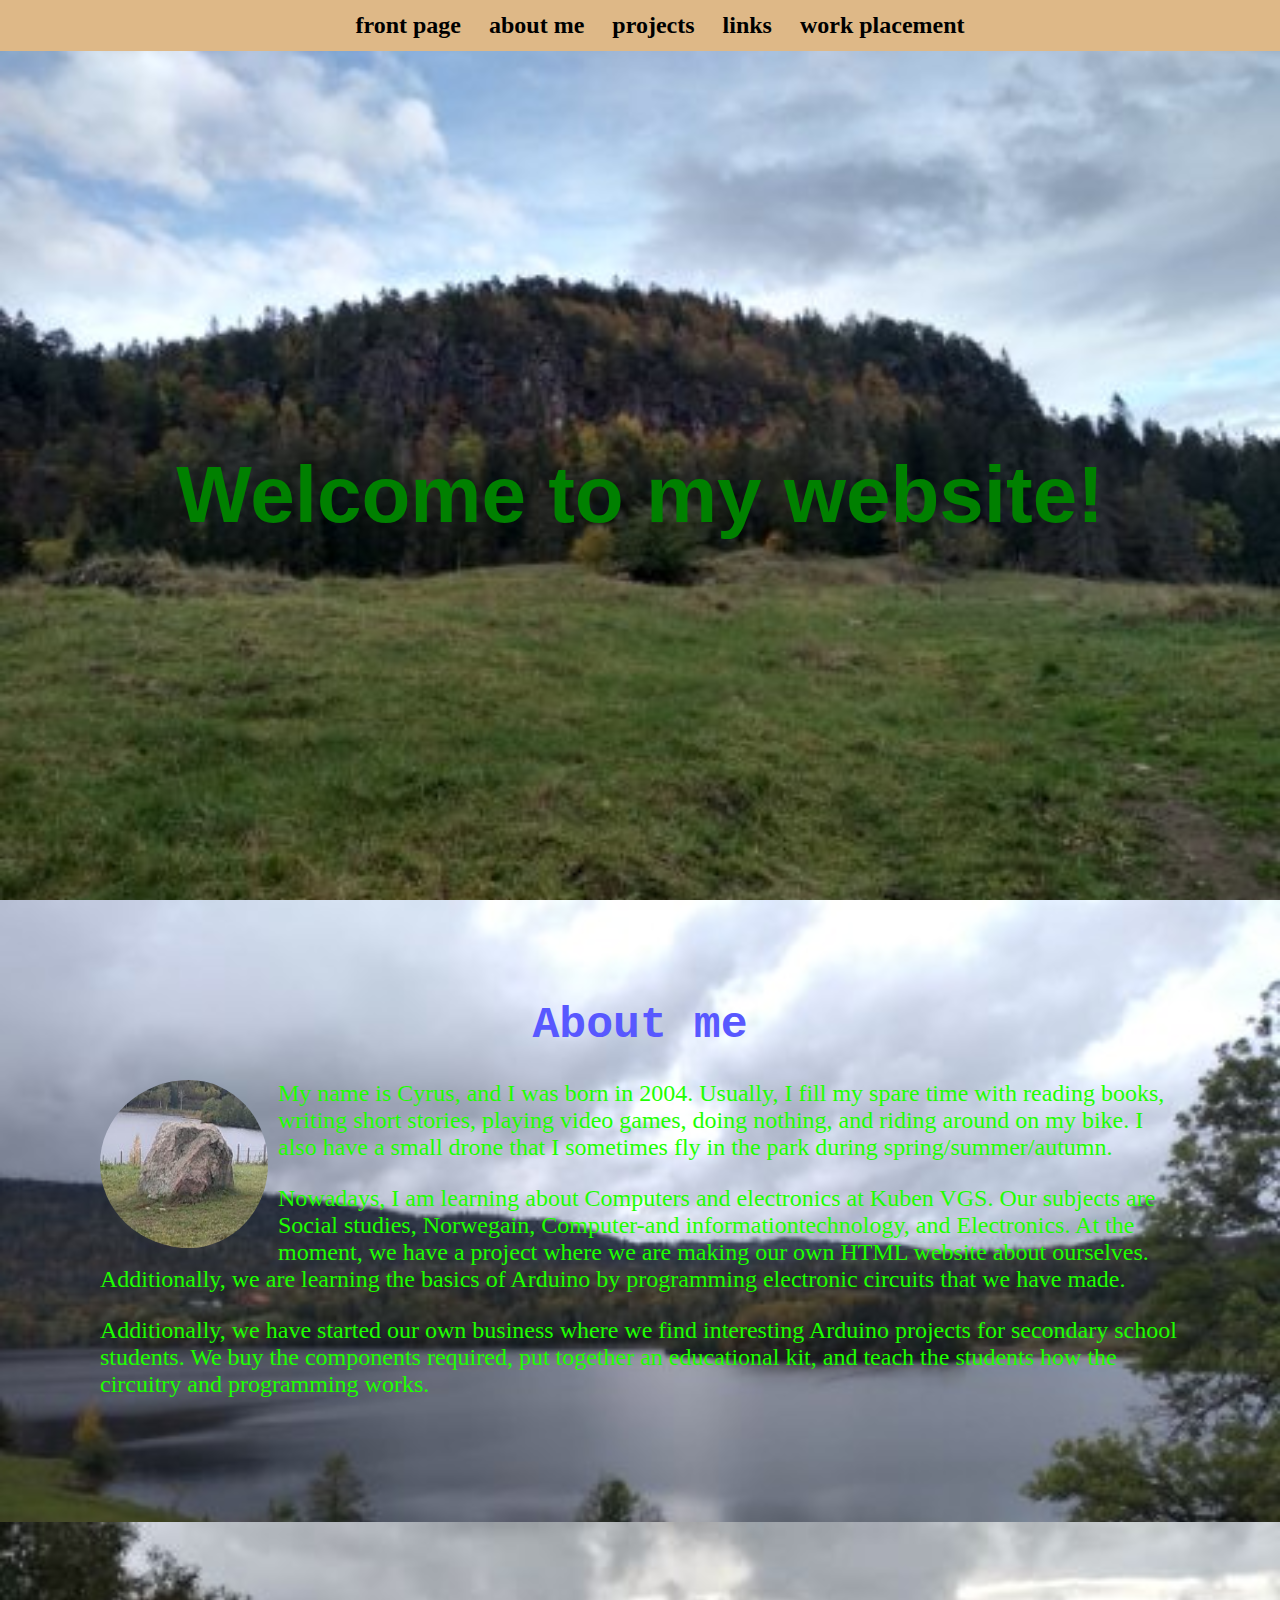
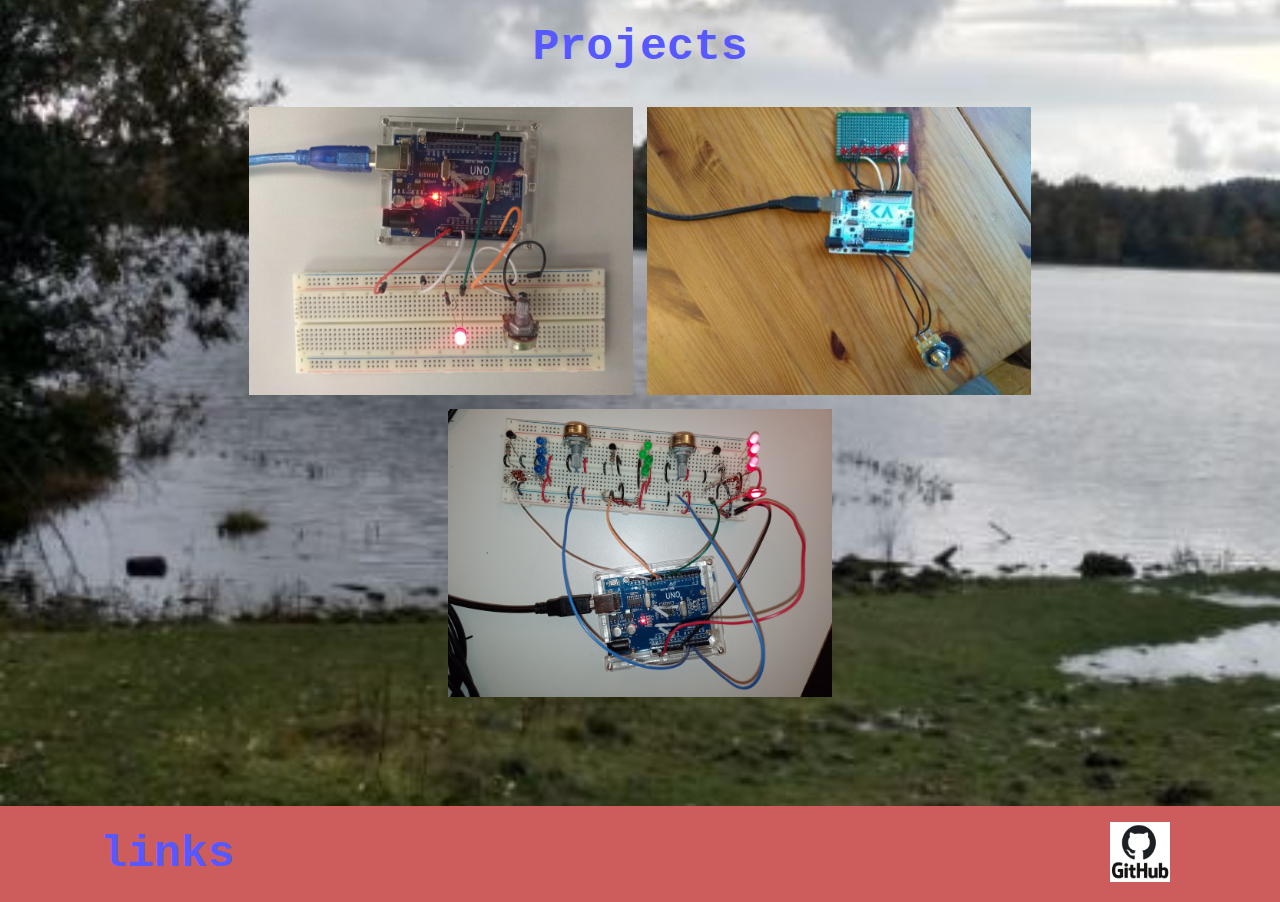
<file: index.html>
<!DOCTYPE html>
<html>
    <head>
        <link rel="stylesheet" href="css\style.css">
        <title>Cyrus</title>
        <meta name="viewport" content="width=device-width, initial-scale=10">
        <!-- Det går også ann å style dette i CSS, og bruke den i <header> ved hjelp av en class! -->
    </head>
    <body>
        <header>
            <nav class="nav main-nav">
                <!-- Unordered list er alle elementene samlet. -->
                <ul>
                    <!-- List item er elementet som inneholder teksten. -->
                    <!-- a er selve ankrede teksten. -->
                    <li><a href="#welcome-section">front page</a></li>
                    <li><a href="#about">about me</a></li>
                    <!-- <li><a href="#CV">CV</a></li> -->
                    <li><a href="#projects">projects</a></li>
                    <!-- <li><a href="#svalbard">trip to Svalbard</a></li> -->
                    <li><a href="#profile-link">links</a></li>
                    <li><a href="work.html" target="blank">work placement</a></li>
                </ul>
            </nav>
                <!-- Kun for ryddighetens skyld! -->
                <section>
                    <div id="welcome-section" class="background top-section">
                        <h1 class="greeting-title title">Welcome to my website!</h1>
                    </div>
                </section>
        </header>
        <!-- Brukte section i stedet for div, bare så jeg kunne legge til en flexbox i CSS. -->
        <section id="about" class="about-background background">
            <div class="container">
                <h1 class="main-section-header section-header">About me</h1>
                <div class="common-text main-common-text">
                    <!-- <img class="rock" src="images\forest-rock.jpg" alt="A painting by Neil Simone"> -->
                    <img class="rock" src="../images/rock_2.png" alt="rock">
                    <p>My name is Cyrus, and I was born in 2004. Usually, I fill my spare time with reading books, writing short stories, playing video games, doing nothing, and riding around on my bike. I also have a small drone that I sometimes fly in the park during spring/summer/autumn.</p>
                    <p>Nowadays, I am learning about Computers and electronics at Kuben VGS. Our subjects are Social studies, Norwegain, Computer-and informationtechnology, and Electronics. At the moment, we have a project where we are making our own HTML website about ourselves. Additionally, we are learning the basics of Arduino by programming electronic circuits that we have made.</p>
                    <p>Additionally, we have started our own business where we find interesting Arduino projects for secondary school students. We buy the components required, put together an educational kit, and teach the students how the circuitry and programming works.
                </div>
            </div>
        </section>
        <section id="projects"class="circuit-background background">
            <div class="container">
                <h1 class="main-section-header section-header">Projects</h1>
                <!-- Bildene som hyperlinker -->
                <div class="project-container">
                    <a href="pot_led.html" target="blank"><img class="project-tile" src="../images/pot_LED.jpg" alt="potentiometer-controlled LED"></a>
                    <a href="running_lights.html" target="blank"><img class="project-tile" src="../images/running.jpg" alt="running lights"></a>
                    <a href="christmas_decoration.html" target="blank"><img class="project-tile" src="../images/decoration.jpg"></a>
                </div>
            </div>
        </section>
        <footer id="profile-link">
            <div class="footer-container">
                <h3 class="main-section-header section-header media">links</h3>
                <ul class="media-nav">
                    <li>
                        <a href="https://github.com/Cyrus2004" target="blank"><img class="button-size" src="../images/git_hub-logo.png" alt="Github"></a>
                    </li>
                </ul>
            </div>
        </footer>
    </body>
</html>

<!-- To do:

Fix pot_led's project image and background image.
Add media querys. -->
</file>
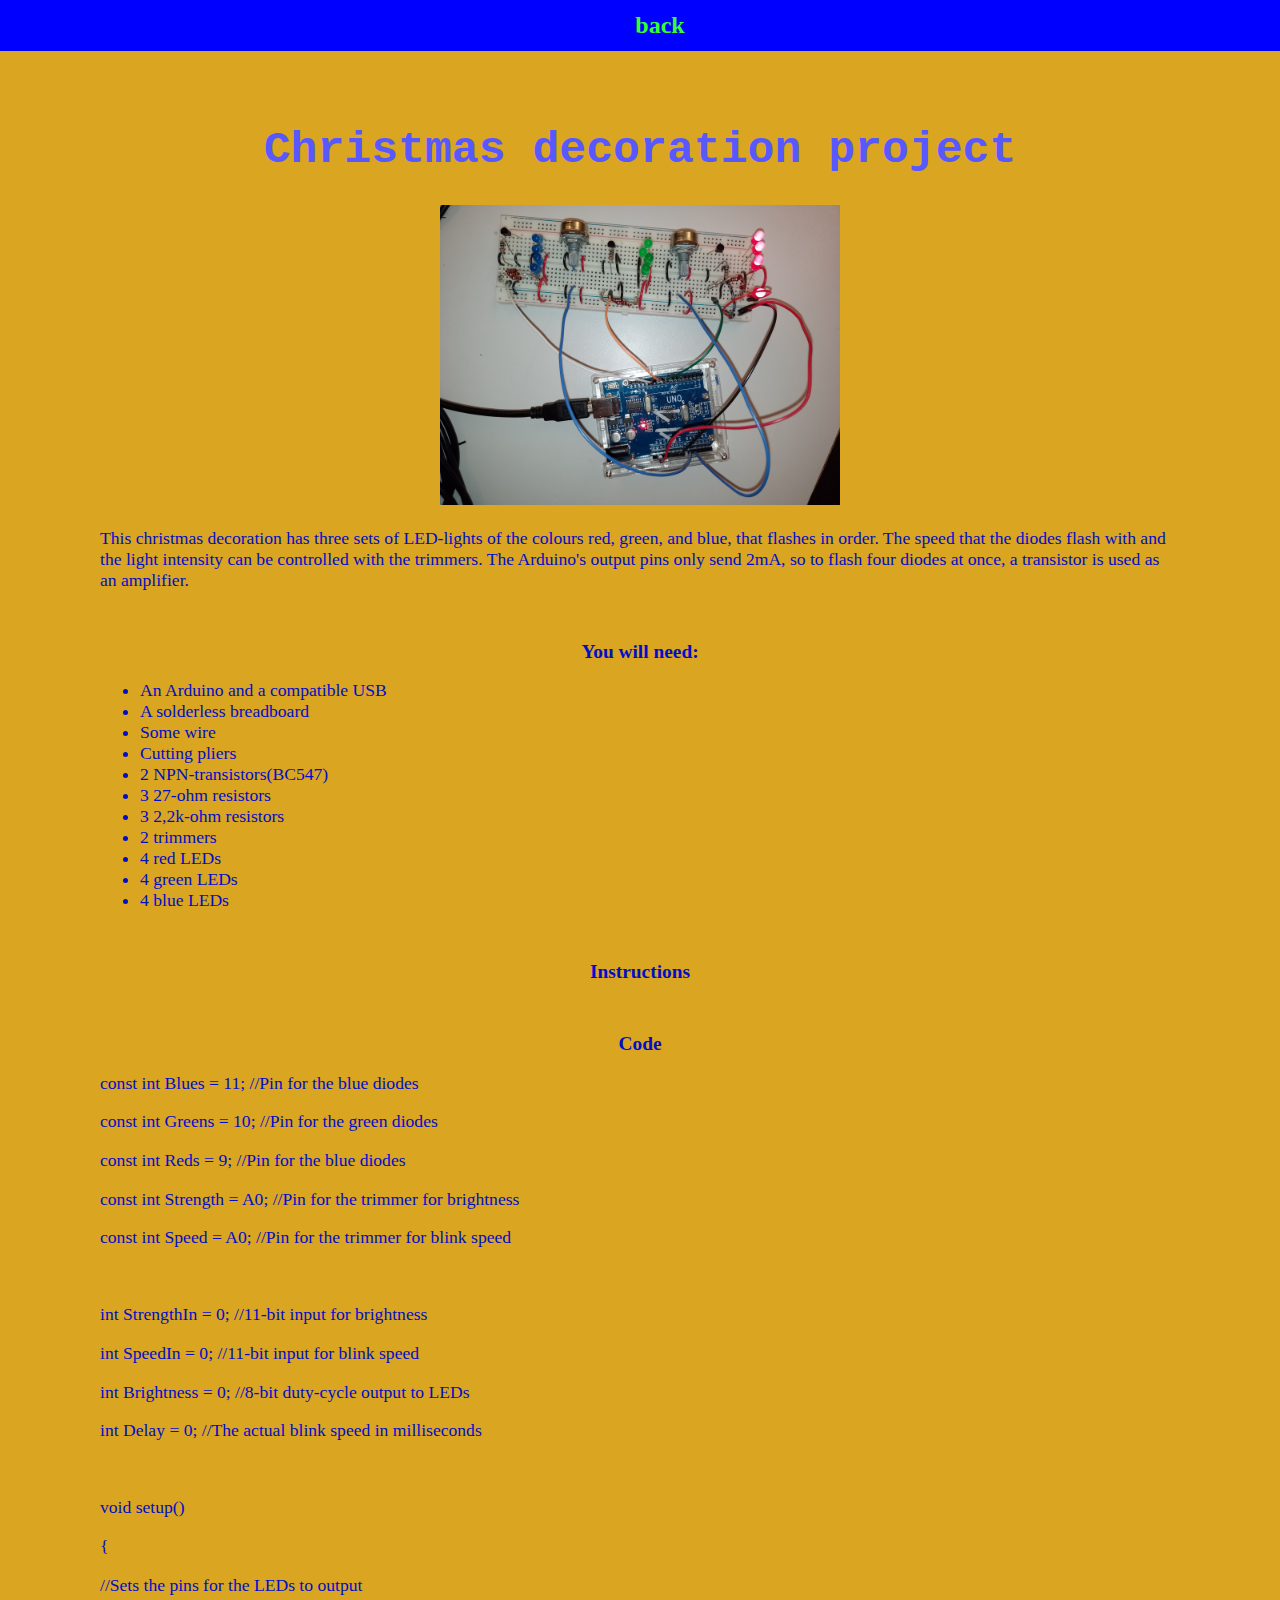
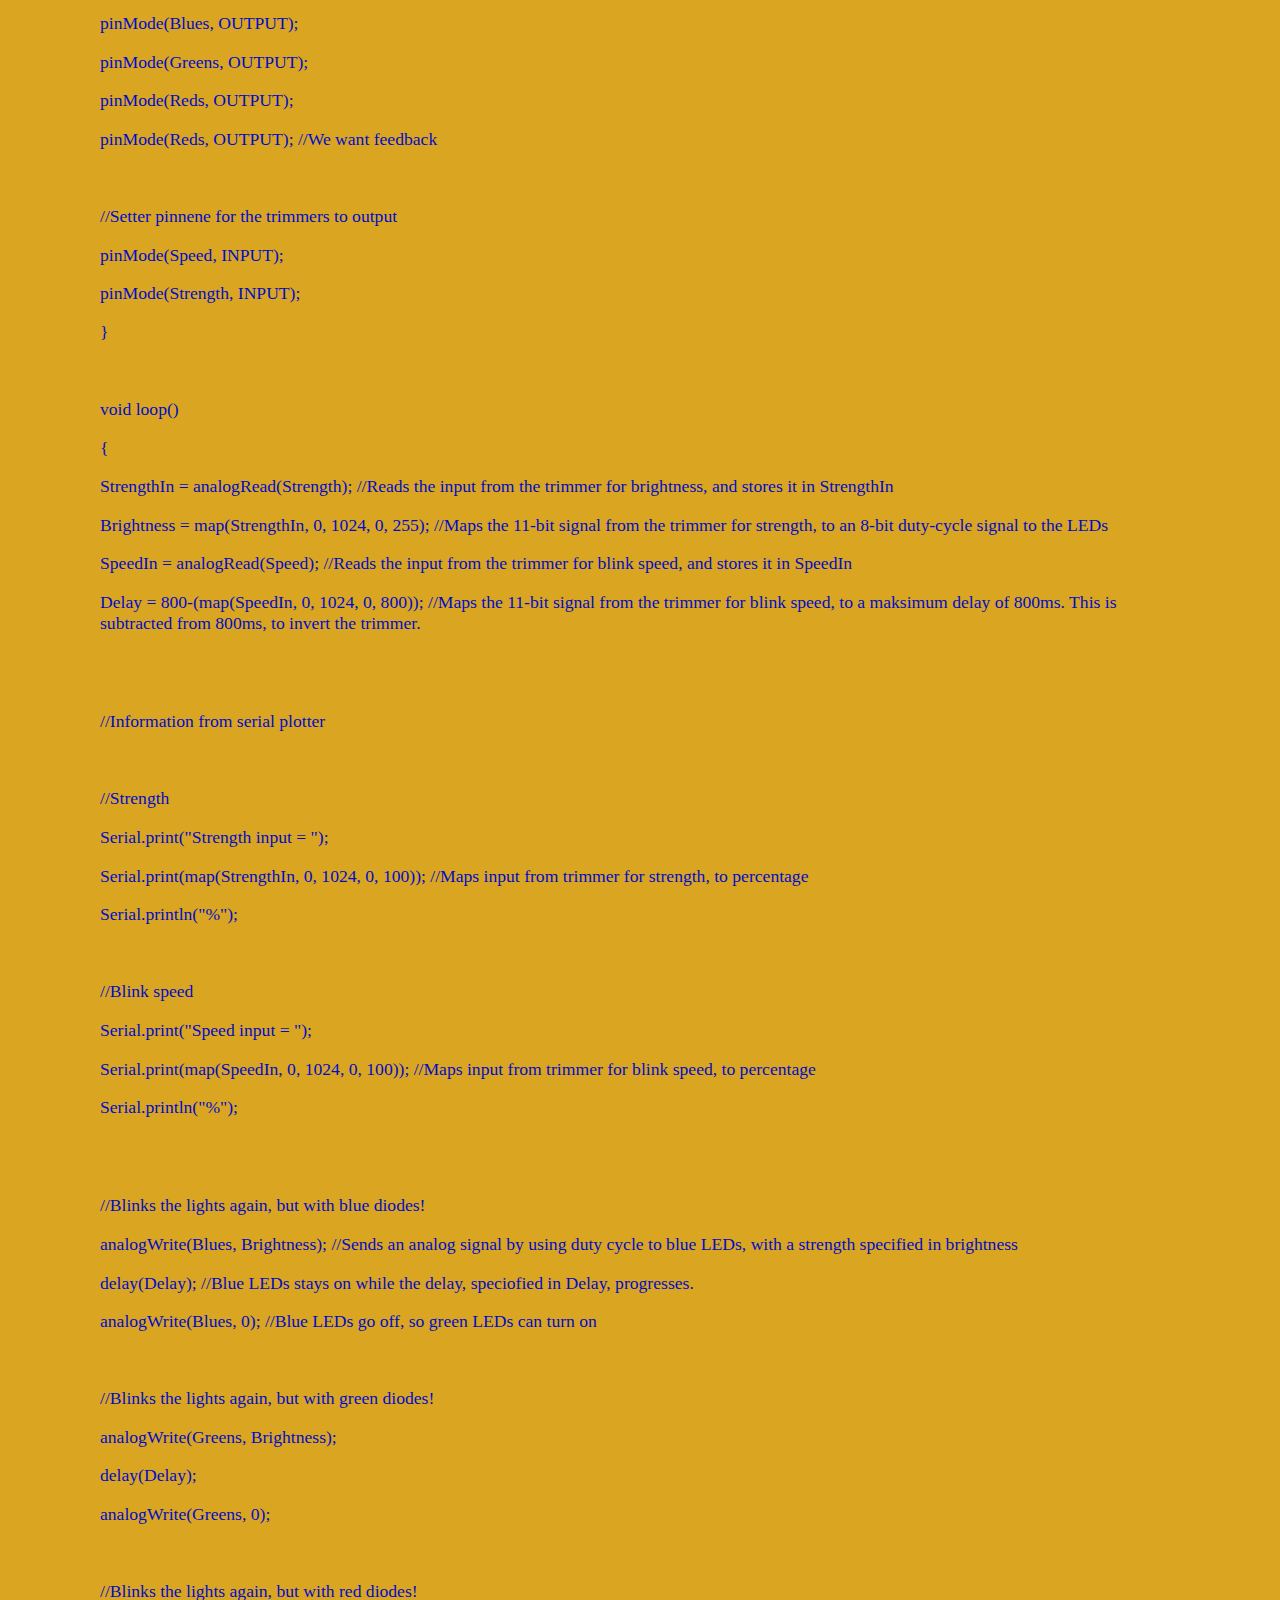
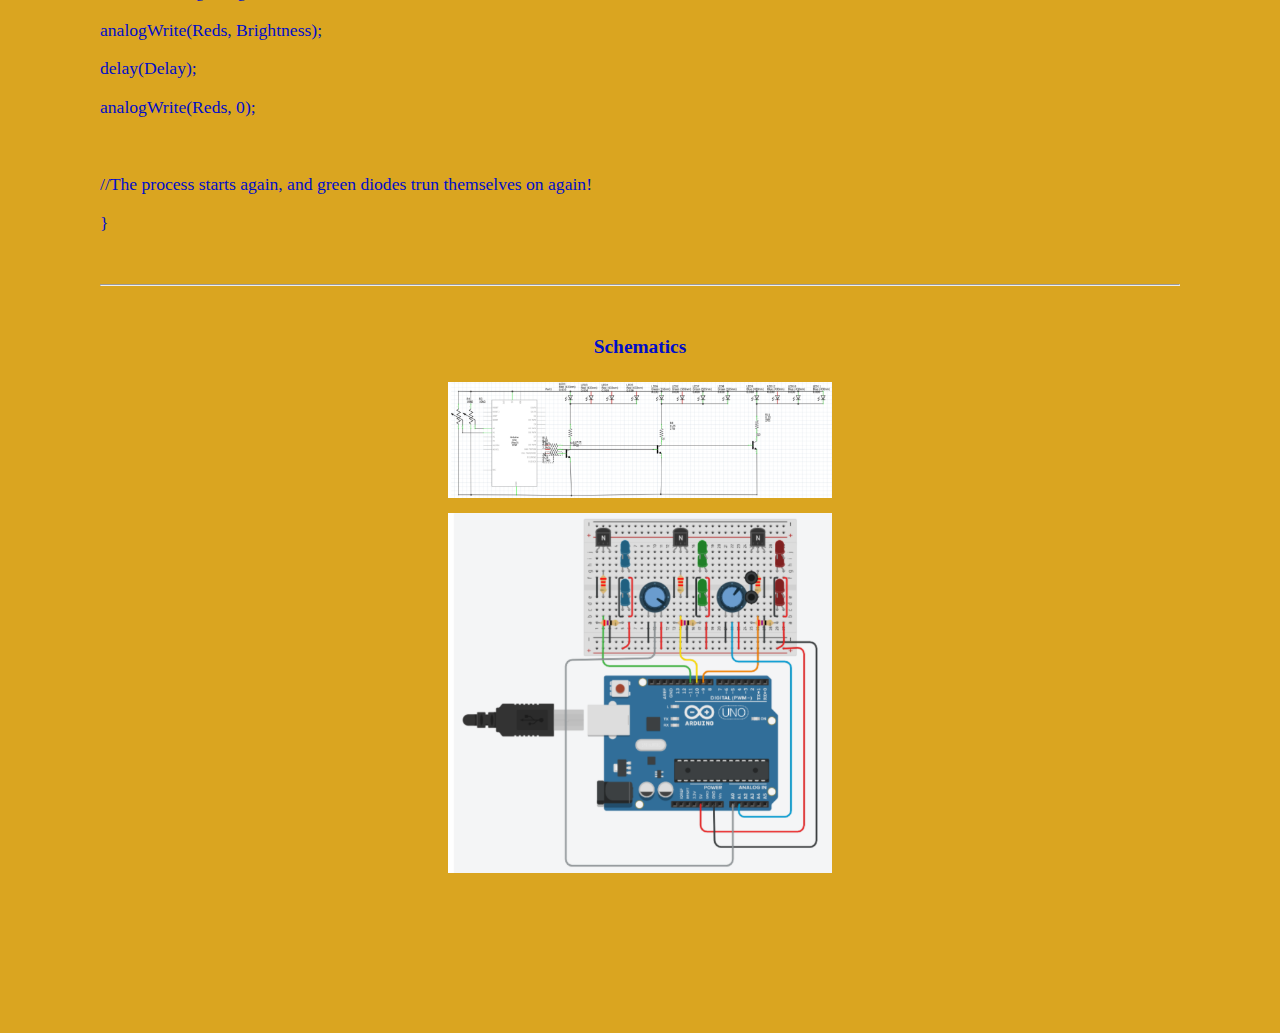
<file: christmas_decoration.html>
<!DOCTYPE html>
<html>
    <head>
        <link rel="stylesheet" href="css\style.css">
        <title>christmas_decoration</title>
    </head>
    <body>
        <header>
            <nav class="nav project-nav">
                <ul>
                    <li><a href="index.html">back</a></li>
                </ul>
            </nav>
        </header>
        <section class="background pot_led-background">
                <div class="container">
                    <h1 class="section-header main-section-header navbar-calibration">Christmas decoration project</h1>
                    <div class="project-text">
                        <div class="centralize-image">
                            <img class="big-image" src="../images/decoration.jpg" alt="potentiometer-controlled LED">
                        </div>
                        <p>This christmas decoration has three sets of LED-lights of the colours red, green, and blue, that flashes in order.
                           The speed that the diodes flash with and the light intensity can be controlled with the trimmers.
                           The Arduino's output pins only send 2mA, so to flash four diodes at once, a transistor is used as an amplifier.
                        </p>
                        <section class="segment">
                            <h1 class="segment-header">You will need:</h1>
                            <ul>
                                <li>An Arduino and a compatible USB</li>
                                <li>A solderless breadboard</li>
                                <li>Some wire</li>
                                <li>Cutting pliers</li>
                                <li>2 NPN-transistors(BC547)</li>
                                <li>3 27-ohm resistors</li>
                                <li>3 2,2k-ohm resistors</li>
                                <li>2 trimmers</li>
                                <li>4 red LEDs</li>
                                <li>4 green LEDs</li>
                                <li>4 blue LEDs</li>
                            </ul>
                        </section>
                        <section class="segment">
                            <h1 class="segment-header">Instructions</h1>
                            <ol>
                                <!-- Write if time later. -->
                            </ol>
                        </section>
                        <section class="segment">
                            <h1 class="segment-header">Code</h1>
                            <p>const int Blues = 11; //Pin for the blue diodes</p>
                            <p>const int Greens = 10; //Pin for the green diodes</p>
                            <p>const int Reds = 9; //Pin for the blue diodes</p>
                            <p>const int Strength = A0; //Pin for the trimmer for brightness</p>
                            <p>const int Speed = A0; //Pin for the trimmer for blink speed</p>
                            <br>
                            <p>int StrengthIn = 0; //11-bit input for brightness</p>
                            <p>int SpeedIn = 0; //11-bit input for blink speed</p>
                            <p>int Brightness = 0; //8-bit duty-cycle output to LEDs</p>
                            <p>int Delay = 0; //The actual blink speed in milliseconds</p>
                            <br>
                            <p>void setup()</p>
                            <p>{</p>
                            <p>//Sets the pins for the LEDs to output</p>
                            <p>pinMode(Blues, OUTPUT);</p>
                            <p>pinMode(Greens, OUTPUT);</p>
                            <p>pinMode(Reds, OUTPUT);</p>
                            <p>pinMode(Reds, OUTPUT); //We want feedback</p>
                            <br>
                            <p>//Setter pinnene for the trimmers to output</p>
                            <p>pinMode(Speed, INPUT);</p>
                            <p>pinMode(Strength, INPUT);</p>
                            <p>}</p>
                            <br>
                            <p>void loop()</p>
                            <p>{</p>
                            <p>StrengthIn = analogRead(Strength); //Reads the input from the trimmer for brightness, and stores it in StrengthIn</p>
                            <p>Brightness = map(StrengthIn, 0, 1024, 0, 255); //Maps the 11-bit signal from the trimmer for strength, to an 8-bit duty-cycle signal to the LEDs</p>
                            <p>SpeedIn = analogRead(Speed); //Reads the input from the trimmer for blink speed, and stores it in SpeedIn</p>
                            <p>Delay = 800-(map(SpeedIn, 0, 1024, 0, 800)); //Maps the 11-bit signal from the trimmer for blink speed, to a maksimum delay of 800ms. This is subtracted from 800ms, to invert the trimmer.</p>
                            <br>
                            <br>
                            <p>//Information from serial plotter</p>
                            <br>
                            <p>//Strength</p>
                            <p>Serial.print("Strength input = ");</p>
                            <p>Serial.print(map(StrengthIn, 0, 1024, 0, 100)); //Maps input from trimmer for strength, to percentage</p>
                            <p>Serial.println("%");</p>
                            <br>
                            <p>//Blink speed</p>
                            <p>Serial.print("Speed input = ");</p>
                            <p>Serial.print(map(SpeedIn, 0, 1024, 0, 100)); //Maps input from trimmer for blink speed, to percentage</p>
                            <p>Serial.println("%");</p>
                            <br>
                            <br>
                            <p>//Blinks the lights again, but with blue diodes!</p>
                            <p>analogWrite(Blues, Brightness); //Sends an analog signal by using duty cycle to blue LEDs, with a strength specified in brightness</p>
                            <p>delay(Delay); //Blue LEDs stays on while the delay, speciofied in Delay, progresses.</p>
                            <p>analogWrite(Blues, 0); //Blue LEDs go off, so green LEDs can turn on</p>
                            <br>
                            <p>//Blinks the lights again, but with green diodes!</p>
                            <p>analogWrite(Greens, Brightness);</p>
                            <p>delay(Delay);</p>
                            <p>analogWrite(Greens, 0);</p>
                            <br>
                            <p>//Blinks the lights again, but with red diodes!</p>
                            <p>analogWrite(Reds, Brightness);</p>
                            <p>delay(Delay);</p>
                            <p>analogWrite(Reds, 0);</p>
                            <br>
                            <p>//The process starts again, and green diodes trun themselves on again!</p>
                            <p>}</p>
                        </section>
                        <hr>
                        <section class="segment">
                            <h1 class="segment-header">Schematics</p>
                            <div class="project-container tile-stack">
                                <a href="../images/decoration-block.png" target="blank"><img class="project-tile" src="../images/decoration-block.png" alt="block diagram"></a>
                                <a href="../images/decoration-circuit.png" target="blank"><img class="project-tile" src="../images/decoration-circuit.png" alt="circuit diagram"></a>
                            </div>
                        </section>
                    </div>
                </div>
        </section>
    </body>
</html>
</file>
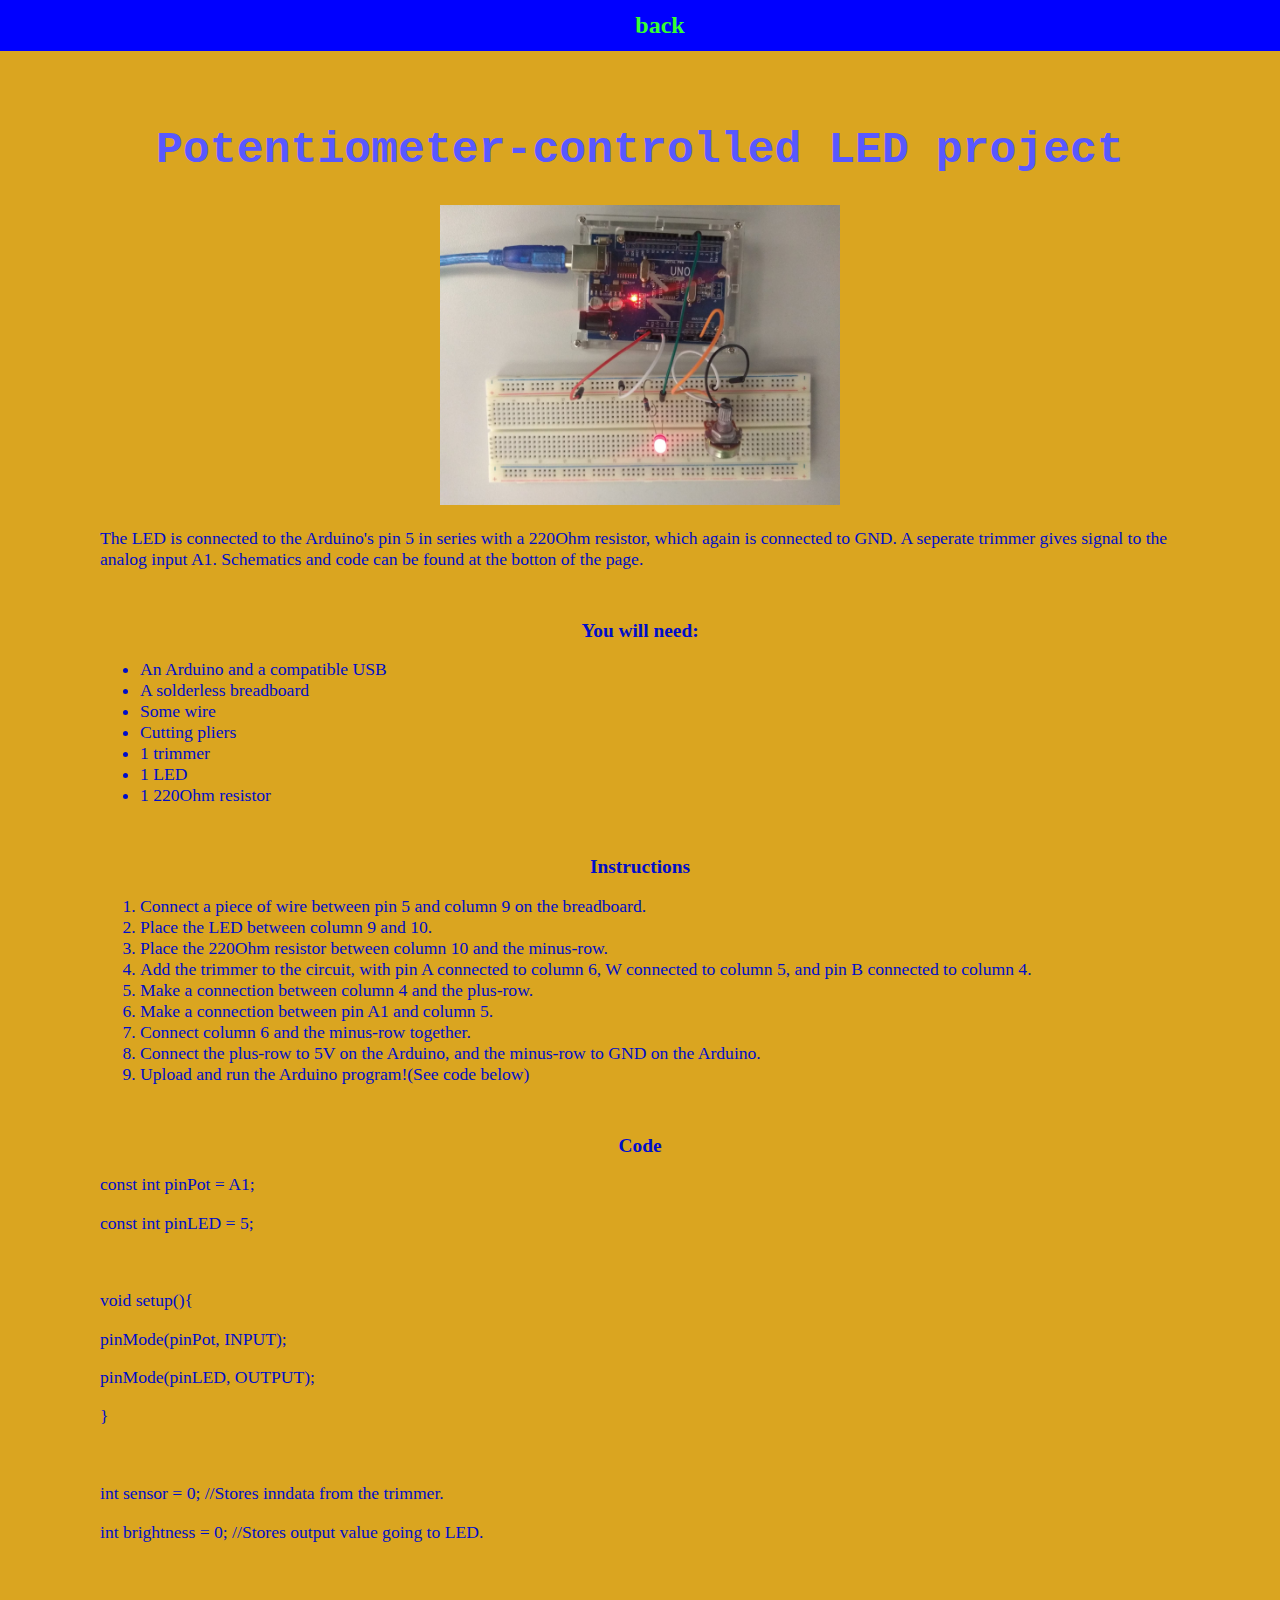
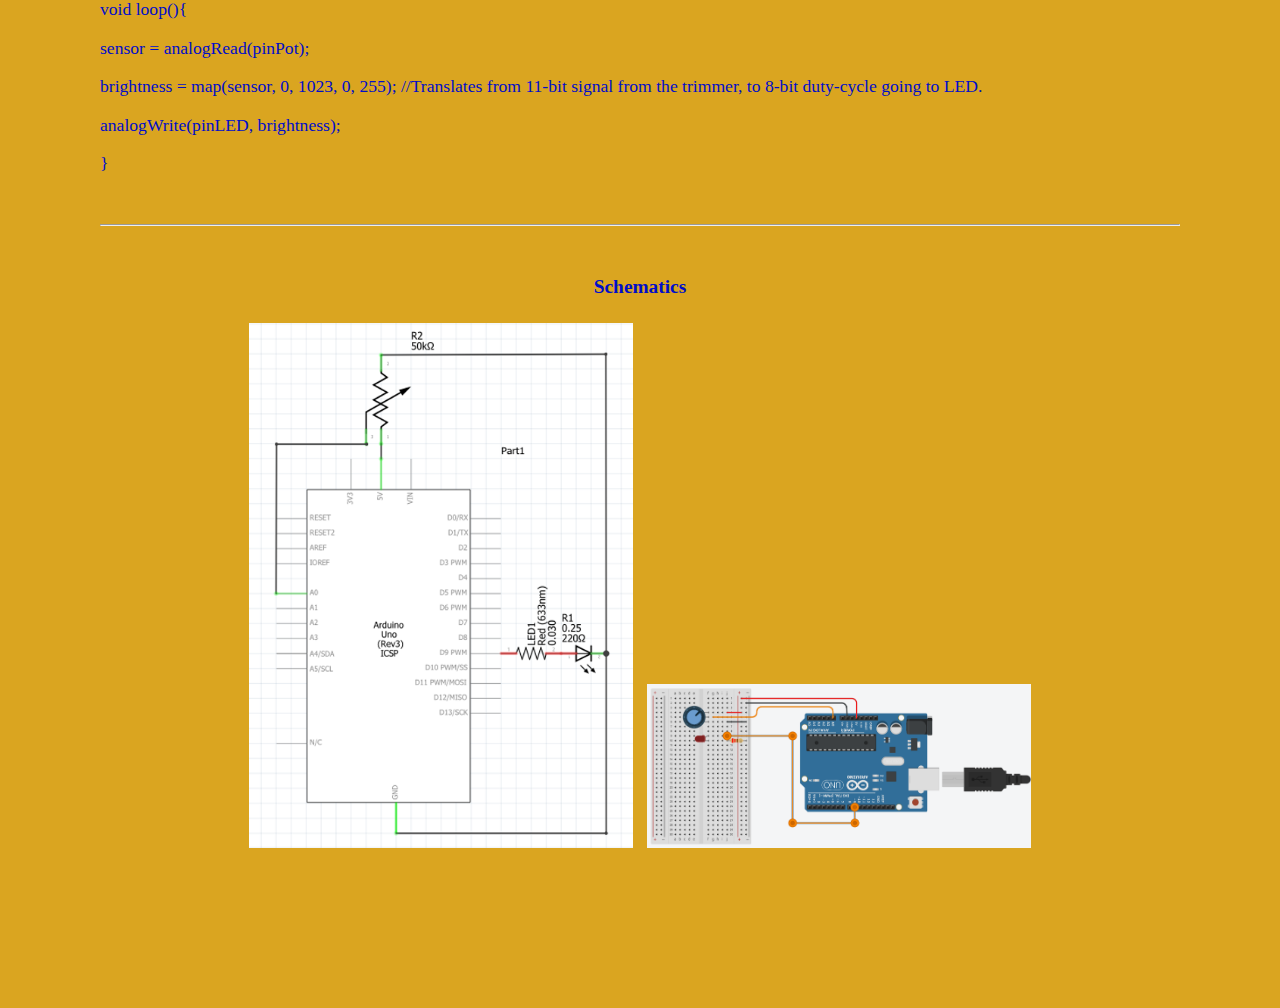
<file: pot_led.html>
<!DOCTYPE html>
<html>
    <head>
        <link rel="stylesheet" href="css\style.css">
        <title>pot_led</title>
    </head>
    <body>
        <header>
            <nav class="nav project-nav">
                <ul>
                    <li><a href="index.html">back</a></li>
                </ul>
            </nav>
        </header>
        <section class="background pot_led-background">
                <div class="container">
                    <h1 class="section-header main-section-header navbar-calibration">Potentiometer-controlled LED project</h1>
                    <div class="project-text">
                        <div class="centralize-image">
                            <img class="big-image" src="../images/pot_LED.jpg" alt="potentiometer-controlled LED">
                        </div>
                        <p>The LED is connected to the Arduino's pin 5 in series with a 220Ohm resistor, which again is connected to GND. A seperate trimmer gives signal to the analog input A1.
                        Schematics and code can be found at the botton of the page.</p>
                        <section class="segment">
                            <h1 class="segment-header">You will need:</h1>
                            <ul>
                                <li>An Arduino and a compatible USB</li>
                                <li>A solderless breadboard</li>
                                <li>Some wire</li>
                                <li>Cutting pliers</li>
                                <li>1 trimmer</li>
                                <li>1 LED</li>
                                <li>1 220Ohm resistor</li>
                            </ul>
                        </section>
                        <section class="segment">
                            <h1 class="segment-header">Instructions</h1>
                            <ol>
                                <li>Connect a piece of wire between pin 5 and column 9 on the breadboard.</li>
                                <li>Place the LED between column 9 and 10.</li>
                                <li>Place the 220Ohm resistor between column 10 and the minus-row.</li>
                                <li>Add the trimmer to the circuit, with pin A connected to column 6, W connected to column 5, and pin B connected to column 4.</li>
                                <li>Make a connection between column 4 and the plus-row.</li>
                                <li>Make a connection between pin A1 and column 5.</li>
                                <li>Connect column 6 and the minus-row together.</li>
                                <li>Connect the plus-row to 5V on the Arduino, and the minus-row to GND on the Arduino.</li>
                                <li>Upload and run the Arduino program!(See code below)</li>
                            </ol>
                        </section>
                        <section class="segment">
                            <h1 class="segment-header">Code</h1>
                            <p>const int pinPot = A1;</p>
                            <p>const int pinLED = 5;</p>     
                            <br>   
                            <p>void setup(){</p>     
                            <p>pinMode(pinPot, INPUT);</p> 
                            <p>pinMode(pinLED, OUTPUT);</p> 
                            <p>}</p>    
                            <br>    
                            <p>int sensor = 0; //Stores inndata from the trimmer.</p> 
                            <p>int brightness = 0; //Stores output value going to LED.</p> 
                             <br>   
                            <p>void loop(){</p> 
                            <p>sensor = analogRead(pinPot);</p> 
                            <p>brightness = map(sensor, 0, 1023, 0, 255); //Translates from 11-bit signal from the trimmer, to 8-bit duty-cycle going to LED.</p> 
                            <p>analogWrite(pinLED, brightness);</p>
                            <p>}</p>
                        </section>
                        <hr>
                        <section class="segment">
                            <h1 class="segment-header">Schematics</p>
                            <div class="project-container">
                                <a href="../images/potLED-block.png" target="blank"><img class="project-tile" src="../images/potLED-block.png" alt="block diagram"></a>
                                <a href="../images/potLED-circuit.png" target="blank"><img class="project-tile" src="../images/potLED-circuit.png" alt="circuit diagram"></a>
                            </div>
                        </section>
                    </div>
                </div>
        </section>
    </body>
</html>
</file>
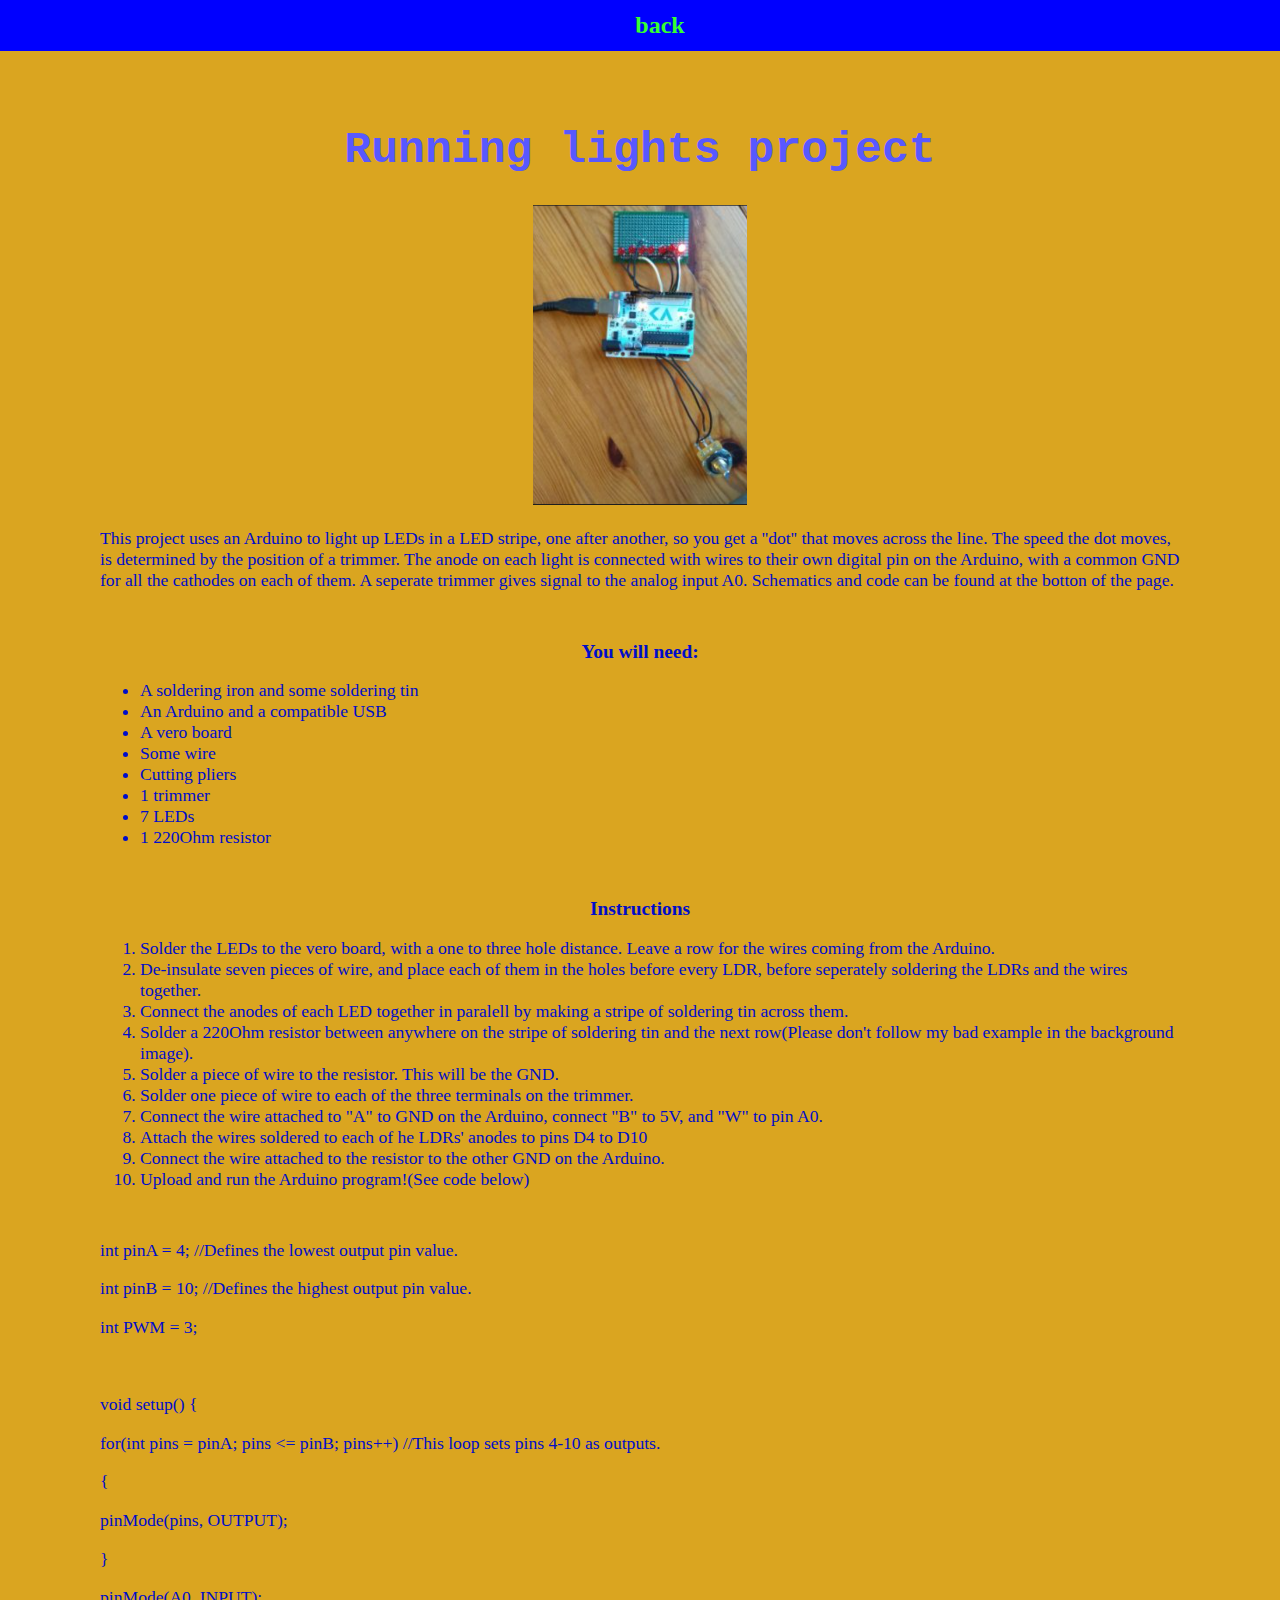
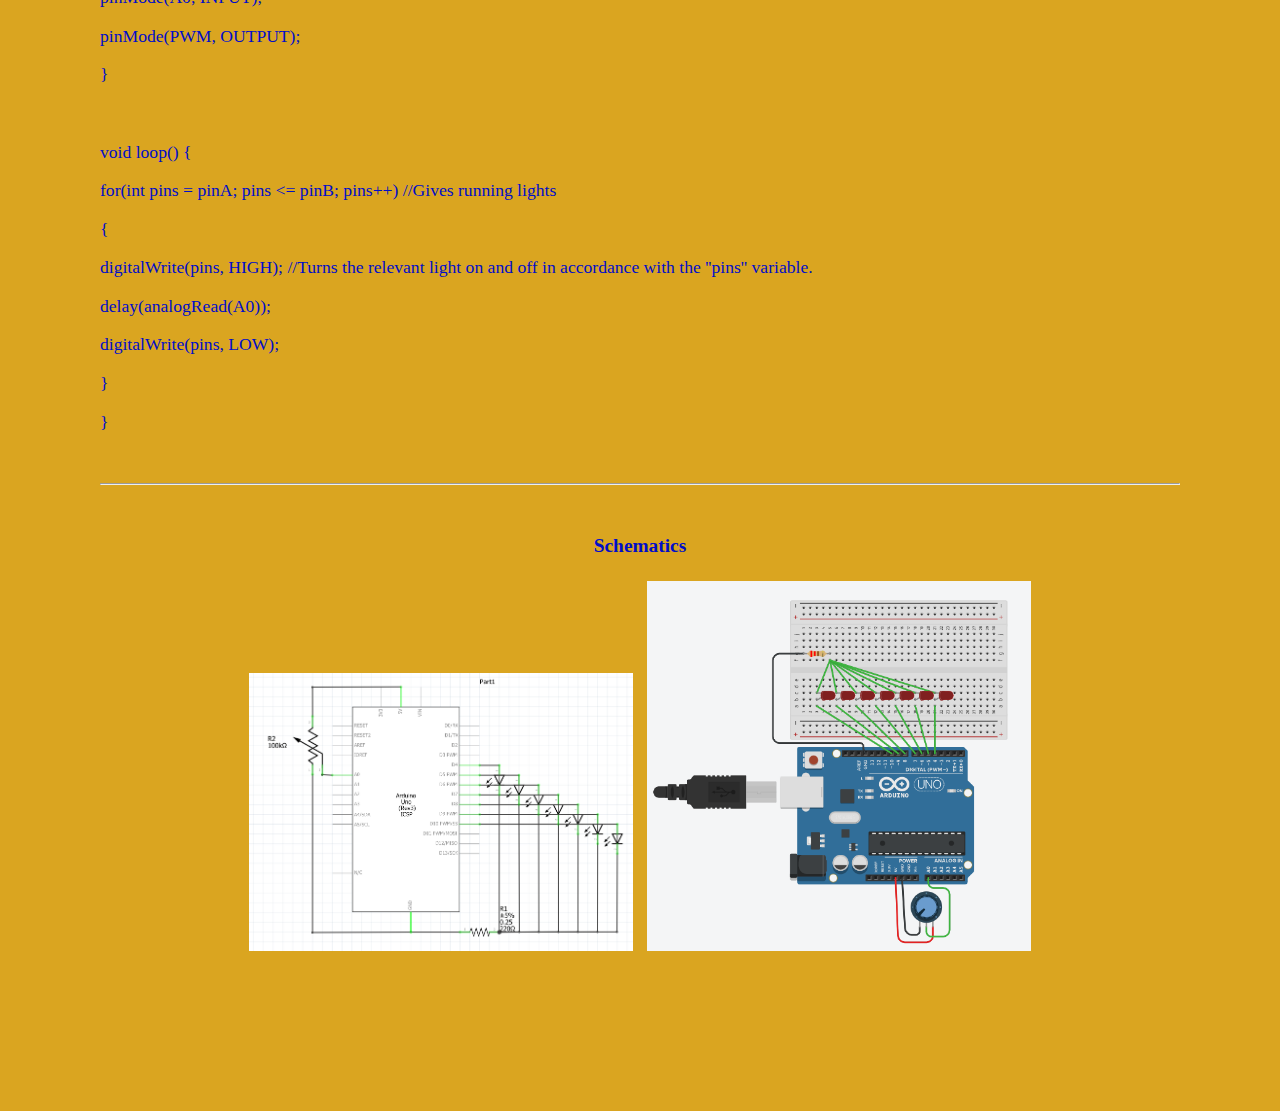
<file: running_lights.html>
<!DOCTYPE html>
<html>
    <head>
        <link rel="stylesheet" href="css\style.css">
        <title>running_lights</title>
    </head>
    <body>
        <header>
            <nav class="nav project-nav">
                <ul>
                    <li><a href="index.html">back</a></li>
                </ul>
            </nav>
        </header>
        <section class="background pot_led-background">
                <div class="container">
                    <h1 class="section-header main-section-header navbar-calibration"> Running lights project</h1>
                    <div class="project-text">
                        <div class="centralize-image">
                            <img class="big-image" src="../images/running_2.png" alt="running lights">
                        </div>
                        <p>This project uses an Arduino to light up LEDs in a LED stripe, one after another, so you get a ''dot'' that moves across the line. The speed the dot moves, is determined by the position of a trimmer.
                        The anode on each light is connected with wires to their own digital pin on the Arduino, with a common GND for all the cathodes on each of them. A seperate trimmer gives signal to the analog input A0.
                        Schematics and code can be found at the botton of the page.</p>    
                        <section class="segment">
                            <h1 class="segment-header">You will need:</h1>
                            <ul>
                                <li>A soldering iron and some soldering tin</li>
                                <li>An Arduino and a compatible USB</li>
                                <li>A vero board</li>
                                <li>Some wire</li>
                                <li>Cutting pliers</li>
                                <li>1 trimmer</li>
                                <li>7 LEDs</li>
                                <li>1 220Ohm resistor</li>
                            </ul>
                        </section>
                        <section class="segment">
                            <h1 class="segment-header">Instructions</h1>
                            <ol>
                                <li>Solder the LEDs to the vero board, with a one to three hole distance. Leave a row for the wires coming from the Arduino.</li>
                                <li>De-insulate seven pieces of wire, and place each of them in the holes before every LDR, before seperately soldering the LDRs and the wires together.</li>
                                <li>Connect the anodes of each LED together in paralell by making a stripe of soldering tin across them.</li>
                                <li>Solder a 220Ohm resistor between anywhere on the stripe of soldering tin and the next row(Please don't follow my bad example in the background image).</li>
                                <li>Solder a piece of wire to the resistor. This will be the GND.</li>
                                <li>Solder one piece of wire to each of the three terminals on the trimmer.</li>
                                <li>Connect the wire attached to "A" to GND on the Arduino, connect "B" to 5V, and "W" to pin A0.</li>
                                <li>Attach the wires soldered to each of he LDRs' anodes to pins D4 to D10</li>
                                <li>Connect the wire attached to the resistor to the other GND on the Arduino.</li>
                                <li>Upload and run the Arduino program!(See code below)</li>
                            </ol>
                        </section>
                        <section class="segment">
                            <p>int pinA = 4; //Defines the lowest output pin value.<p>
                            <p>int pinB = 10; //Defines the highest output pin value.</p>
                            <p>int PWM = 3;</p>
                            <br>   
                            <p>void setup() {</p>
                            <p>for(int pins = pinA; pins <= pinB; pins++) //This loop sets pins 4-10 as outputs.</p>
                            <p>{</p>
                            <p>pinMode(pins, OUTPUT);</p>
                            <p>}</p>
                            <p>pinMode(A0, INPUT);</p>
                            <p>pinMode(PWM, OUTPUT);</p>
                            <p>}</p>
                            <br>    
                            <p>void loop() {</p>
                            <p>for(int pins = pinA; pins <= pinB; pins++) //Gives running lights</p>
                            <p>{</p>
                            <p>digitalWrite(pins, HIGH); //Turns the relevant light on and off in accordance with the ''pins'' variable.</p>
                            <p>delay(analogRead(A0));</p>
                            <p>digitalWrite(pins, LOW);</p>
                            <p>}</p>
                            <p>}</p>
    
                        </section>
                        <hr>
                        <section class="segment">
                            <h1 class="segment-header">Schematics</p>
                            <div class="project-container">
                                <a href="../images/running-block.png" target="blank"><img class="project-tile" src="../images/running-block.png" alt="block diagram"></a>
                                <a href="../images/running-circuit.png" target="blank"><img class="project-tile" src="../images/running-circuit.png" alt="circuit diagram"></a>
                            </div>
                        </section>
                    </div>
                </div>
        </section>
    </body>
</html>
</file>
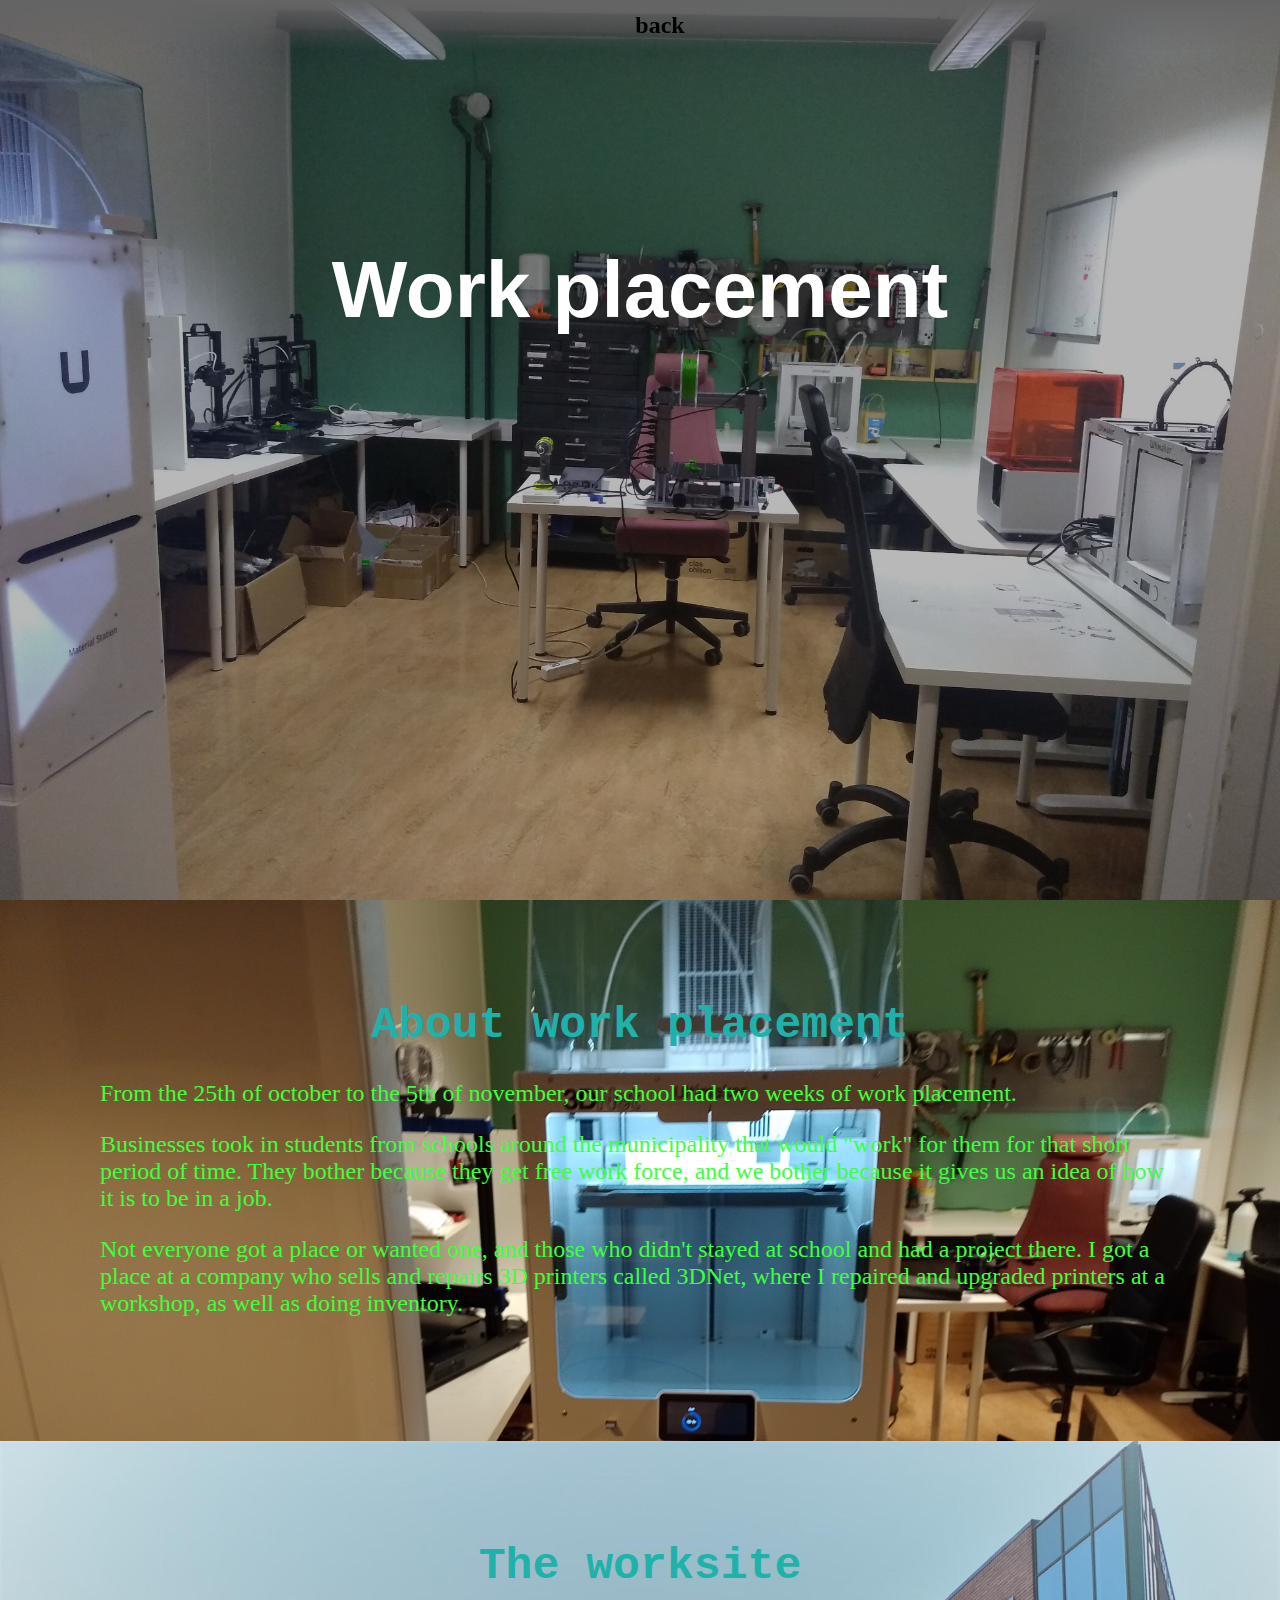
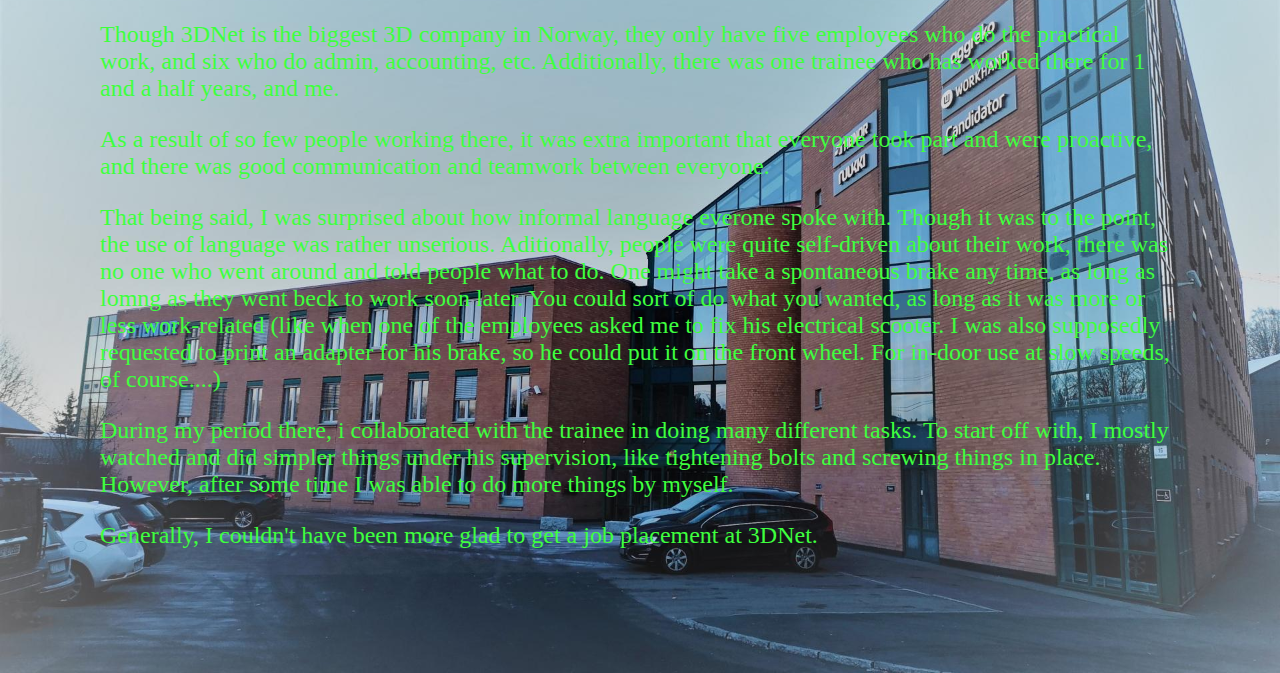
<file: work.html>
<!DOCTYPE HTML>
<html>
    <head>
        <link rel="stylesheet" href="css\style.css">
        <title>work_placement</title>
    </head>
    <header>
        <nav class="nav work-nav">
            <ul>
                <li><a href="index.html">back</a></li>
            </ul>
        </nav>
    </header>
    <body>
        <section>
            <div class="background work-section top-section">
                <div class="container">
                    <h1 class="work-title title">Work placement</h1>
                </div>
            </div>
        </section>
        <section>
            <div class="background printer-background">
                <div class="container">
                    <h1 class="work-section-header section-header">About work placement</h1>
                    <div class="common-text work-common-text">
                        <p>From the 25th of october to the 5th of november, our school had two weeks of work placement.</p>
                        <p>Businesses took in students from schools around the municipality that would "work" for them for that short period of time.
                            They bother because they get free work force, and we bother because it gives us an idea of how it is to be in a job.</p>
                        <p>Not everyone got a place or wanted one, and those who didn't stayed at school and had a project there. I got a place at a company who sells and repairs 3D printers called 3DNet, where I repaired and upgraded printers at a workshop, as well as doing inventory.</p>
                    </div>
                </div>
            </div>
        </section>
        <section>
            <div class="background worksite-background">
                <div class="container">
                    <h1 class="work-section-header section-header">The worksite</h1>
                    <div class="common-text work-common-text">
                        <p>Though 3DNet is the biggest 3D company in Norway, they only have five employees who do the practical work, and six who do admin, accounting, etc.
                           Additionally, there was one trainee who has worked there for 1 and a half years, and me. 
                        </p>
                        <p>As a result of so few people working there, it was extra important that everyone took part and were proactive, and there was good communication and teamwork between everyone.
                        </p>
                        <p>That being said, I was surprised about how informal language everone spoke with. Though it was to the point, the use of language was rather unserious.
                           Aditionally, people were quite self-driven about their work, there was no one who went around and told people what to do.
                           One might take a spontaneous brake any time, as long as lomng as they went beck to work soon later. You could sort of do what you wanted, as long as it was more or less work-related
                           (like when one of the employees asked me to fix his electrical scooter. I was also supposedly requested to print an adapter for his brake, so he could put it on the front wheel. For in-door use at slow speeds, of course....)
                        </p>
                        <p>During my period there, i collaborated with the trainee in doing many different tasks. To start off with, I mostly watched and did simpler things under his supervision, like tightening bolts and screwing things in place.
                           However, after some time I was able to do more things by myself.</p>
                        <p>Generally, I couldn't have been more glad to get a job placement at 3DNet. 
                        </p>
                    </div>
                </div>
            </div>
        </section>
    </body>
</html>
</file>
